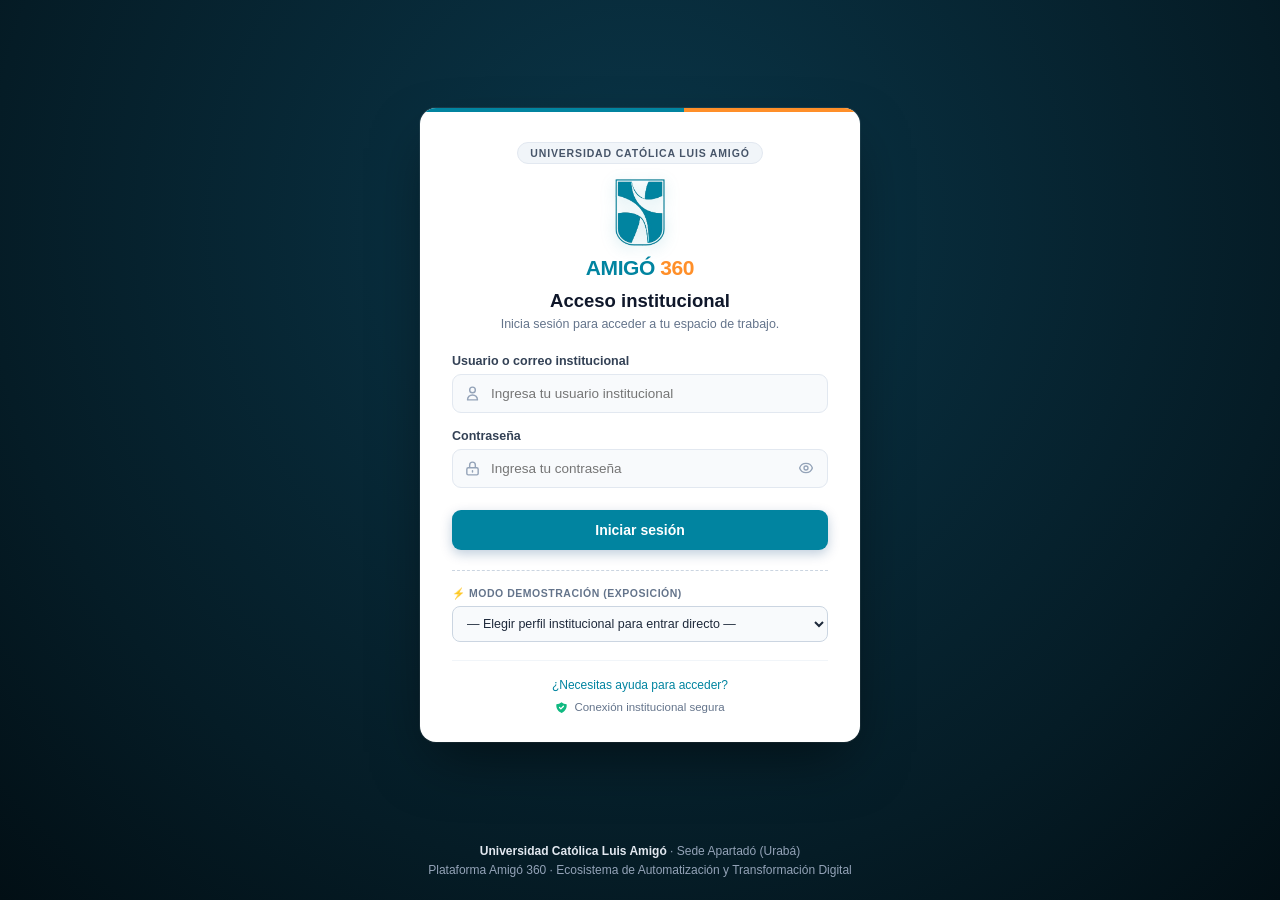
<file: index.html>
﻿<!DOCTYPE html>
<html lang="es">
<head>
<meta charset="UTF-8">
<meta name="viewport" content="width=device-width, initial-scale=1.0">
<title>Acceso Institucional · Plataforma Amigó 360</title>
<link rel="icon" type="image/png" href="favicon.png">
<style>
  :root {
    --azul-inst: #0184A0;
    --azul-profundo: #061F2B;
    --azul-hover: #006F87;
    --naranja-inst: #FF8F29;
    --naranja-hover: #E67718;
    --gris-fondo: #061A24;
    --borde-suave: #E2E8F0;
    --texto-oscuro: #1E293B;
    --texto-mutado: #64748B;
  }

  * { box-sizing: border-box; margin: 0; padding: 0; font-family: -apple-system, BlinkMacSystemFont, "Segoe UI", Roboto, Helvetica, Arial, sans-serif; }

  body {
    min-height: 100vh;
    background: radial-gradient(circle at 50% 25%, #0A3649 0%, #051C26 70%, #020F15 100%);
    display: flex;
    flex-direction: column;
    justify-content: space-between;
    align-items: center;
    padding: 24px 16px 20px;
    color: #fff;
  }

  .login-container {
    width: 100%;
    max-width: 440px;
    margin: auto 0;
  }

  .login-card {
    background: #FFFFFF;
    color: var(--texto-oscuro);
    border-radius: 16px;
    padding: 34px 32px 28px;
    box-shadow: 0 25px 60px -15px rgba(0, 0, 0, 0.55), 0 0 0 1px rgba(255, 255, 255, 0.08);
    position: relative;
    overflow: hidden;
  }

  /* Franja superior tricolor institucional sutil */
  .card-top-bar {
    position: absolute;
    top: 0;
    left: 0;
    right: 0;
    height: 4px;
    background: linear-gradient(90deg, var(--azul-inst) 0%, var(--azul-inst) 60%, var(--naranja-inst) 60%, var(--naranja-inst) 100%);
  }

  .header-box {
    text-align: center;
    margin-bottom: 20px;
  }

  .inst-pill {
    display: inline-block;
    background: #F1F5F9;
    color: #475569;
    border: 1px solid #E2E8F0;
    font-size: 10.5px;
    font-weight: 700;
    letter-spacing: 0.08em;
    padding: 4px 12px;
    border-radius: 999px;
    text-transform: uppercase;
    margin-bottom: 14px;
  }

  .logo-wrap {
    display: flex;
    flex-direction: column;
    align-items: center;
    justify-content: center;
    gap: 10px;
    margin-bottom: 10px;
  }

  .logo-wrap img {
    height: 68px;
    width: auto;
    object-fit: contain;
    filter: drop-shadow(0 4px 8px rgba(1, 132, 160, 0.15));
  }

  .brand-title {
    font-size: 21px;
    font-weight: 800;
    letter-spacing: -0.02em;
    color: var(--azul-inst);
    text-transform: uppercase;
  }

  .brand-title span {
    color: var(--naranja-inst);
  }

  .login-title {
    font-size: 18.5px;
    font-weight: 700;
    color: #0F172A;
    margin-bottom: 4px;
  }

  .login-subtitle {
    font-size: 12.5px;
    color: var(--texto-mutado);
    line-height: 1.4;
  }

  /* Formulario */
  .field-group {
    margin-bottom: 16px;
  }

  .field-group label {
    display: block;
    font-size: 12.5px;
    font-weight: 600;
    color: #334155;
    margin-bottom: 6px;
  }

  .input-box {
    position: relative;
    display: flex;
    align-items: center;
  }

  .input-icon {
    position: absolute;
    left: 12px;
    width: 17px;
    height: 17px;
    color: #94A3B8;
    pointer-events: none;
  }

  .input-box input {
    width: 100%;
    padding: 11px 12px 11px 38px;
    border: 1.5px solid var(--borde-suave);
    border-radius: 9px;
    font-size: 13.5px;
    color: #0F172A;
    outline: none;
    transition: all 0.15s ease;
    background: #F8FAFC;
  }

  .input-box input:focus {
    background: #FFFFFF;
    border-color: var(--azul-inst);
    box-shadow: 0 0 0 3px rgba(0, 59, 115, 0.12);
  }

  .btn-eye {
    position: absolute;
    right: 10px;
    background: none;
    border: none;
    color: #94A3B8;
    cursor: pointer;
    padding: 4px;
    display: flex;
    align-items: center;
    justify-content: center;
  }
  .btn-eye:hover { color: #475569; }

  .btn-submit {
    width: 100%;
    background: var(--azul-inst);
    color: #FFFFFF;
    border: none;
    border-radius: 9px;
    padding: 12px;
    font-size: 14px;
    font-weight: 600;
    cursor: pointer;
    transition: background 0.15s ease, transform 0.05s;
    margin-top: 6px;
    box-shadow: 0 4px 12px rgba(0, 59, 115, 0.25);
  }

  .btn-submit:hover {
    background: var(--azul-hover);
  }

  .btn-submit:active {
    transform: scale(0.99);
  }

  /* Alert error */
  .alert-error {
    background: #FEF2F2;
    border: 1px solid #FCA5A5;
    color: #B91C1C;
    padding: 8px 12px;
    border-radius: 8px;
    font-size: 12px;
    margin-bottom: 14px;
    display: none;
    line-height: 1.4;
  }

  /* Sección Demo para la exposición */
  .demo-block {
    margin-top: 20px;
    padding-top: 16px;
    border-top: 1px dashed #CBD5E1;
  }

  .demo-tag {
    font-size: 10.5px;
    font-weight: 700;
    color: #64748B;
    letter-spacing: 0.05em;
    margin-bottom: 6px;
    display: flex;
    align-items: center;
    justify-content: space-between;
  }

  .demo-select {
    width: 100%;
    padding: 9px 10px;
    border: 1.5px solid #CBD5E1;
    border-radius: 8px;
    font-size: 12.5px;
    background: #F8FAFC;
    color: #1E293B;
    cursor: pointer;
    outline: none;
    transition: border-color 0.15s;
    font-weight: 500;
  }

  .demo-select:focus {
    border-color: var(--naranja-inst);
    background: #FFF;
  }

  /* Footer en la tarjeta */
  .card-footer {
    text-align: center;
    margin-top: 18px;
    padding-top: 14px;
    border-top: 1px solid #F1F5F9;
  }

  .card-footer a {
    color: var(--azul-inst);
    font-size: 12px;
    text-decoration: none;
    font-weight: 500;
  }
  .card-footer a:hover { text-decoration: underline; }

  .secure-pill {
    display: flex;
    align-items: center;
    justify-content: center;
    gap: 6px;
    font-size: 11.5px;
    color: #64748B;
    margin-top: 8px;
  }

  .secure-pill svg { width: 13px; height: 13px; color: #10B981; }

  /* Footer inferior de pantalla */
  .screen-footer {
    text-align: center;
    font-size: 12px;
    color: #94A3B8;
    line-height: 1.6;
    margin-top: 16px;
  }

  .screen-footer b { color: #E2E8F0; }

  @media(max-width: 480px) {
    .login-card { padding: 26px 20px 22px; }
  }
</style>
</head>
<body>

<div></div> <!-- Espaciador superior para centrado perfecto -->

<div class="login-container">
  <div class="login-card">
    <div class="card-top-bar"></div>

    <div class="header-box">
      <div class="inst-pill">Universidad Católica Luis Amigó</div>
      <div class="logo-wrap">
        <img src="escudo_amigo.png" alt="Escudo Universidad Católica Luis Amigó">
        <div class="brand-title">AMIGÓ <span>360</span></div>
      </div>
      <h2 class="login-title">Acceso institucional</h2>
      <p class="login-subtitle">Inicia sesión para acceder a tu espacio de trabajo.</p>
    </div>

    <div id="loginErr" class="alert-error"></div>

    <form id="loginForm" onsubmit="procesarIngreso(event)">
      <div class="field-group">
        <label for="fUser">Usuario o correo institucional</label>
        <div class="input-box">
          <svg class="input-icon" fill="none" stroke="currentColor" viewBox="0 0 24 24">
            <path stroke-linecap="round" stroke-linejoin="round" stroke-width="2" d="M16 7a4 4 0 11-8 0 4 4 0 018 0zM12 14a7 7 0 00-7 7h14a7 7 0 00-7-7z"></path>
          </svg>
          <input type="text" id="fUser" placeholder="Ingresa tu usuario institucional" autocomplete="username" required>
        </div>
      </div>

      <div class="field-group">
        <label for="fPass">Contraseña</label>
        <div class="input-box">
          <svg class="input-icon" fill="none" stroke="currentColor" viewBox="0 0 24 24">
            <path stroke-linecap="round" stroke-linejoin="round" stroke-width="2" d="M12 15v2m-6 4h12a2 2 0 002-2v-6a2 2 0 00-2-2H6a2 2 0 00-2 2v6a2 2 0 002 2zm10-10V7a4 4 0 00-8 0v4h8z"></path>
          </svg>
          <input type="password" id="fPass" placeholder="Ingresa tu contraseña" autocomplete="current-password" required>
          <button type="button" class="btn-eye" onclick="togglePass()" title="Mostrar/ocultar contraseña">
            <svg id="eyeIcon" style="width:16px;height:16px" fill="none" stroke="currentColor" viewBox="0 0 24 24">
              <path stroke-linecap="round" stroke-linejoin="round" stroke-width="2" d="M15 12a3 3 0 11-6 0 3 3 0 016 0z"></path>
              <path stroke-linecap="round" stroke-linejoin="round" stroke-width="2" d="M2.458 12C3.732 7.943 7.523 5 12 5c4.478 0 8.268 2.943 9.542 7-1.274 4.057-5.064 7-9.542 7-4.477 0-8.268-2.943-9.542-7z"></path>
            </svg>
          </button>
        </div>
      </div>

      <button type="submit" class="btn-submit" id="btnSubmit">Iniciar sesión</button>
    </form>

    <!-- DETALLE 1: ACCESO RÁPIDO PARA EXPOSICIÓN -->
    <div class="demo-block">
      <div class="demo-tag">
        <span>⚡ MODO DEMOSTRACIÓN (EXPOSICIÓN)</span>
      </div>
      <select id="selDemo" class="demo-select" onchange="seleccionarPerfilDemo(this.value)">
        <option value="">— Elegir perfil institucional para entrar directo —</option>
        <option value="luz">👩‍💼 Luz Marly Alzate Grajales · Dir. Financiera</option>
        <option value="santiago">🌍 Santiago Hernández Trejos · Dir. Internacionalización</option>
        <option value="extension">🏢 Dirección de Extensión · Proyectos Urabá</option>
        <option value="nataly">🔬 Nataly Restrepo Restrepo · Dir. Investigaciones</option>
        <option value="estudiante">🎓 Valentina Mosquera · Estudiante (Urabá)</option>
      </select>
    </div>

    <div class="card-footer">
      <a href="#" onclick="alert('En caso de soporte con tu cuenta institucional @amigo.edu.co, contacta al Centro de Medios y TIC o a la mesa de ayuda de la Sede Apartadó.'); return false;">¿Necesitas ayuda para acceder?</a>
      <div class="secure-pill">
        <svg fill="currentColor" viewBox="0 0 20 20"><path fill-rule="evenodd" d="M2.166 4.999A11.954 11.954 0 0010 1.944 11.954 11.954 0 0017.834 5c.11.65.166 1.32.166 2.001 0 5.225-3.34 9.67-8 11.317C5.34 16.67 2 12.225 2 7c0-.682.057-1.35.166-2.001zm11.541 3.708a1 1 0 00-1.414-1.414L9 10.586 7.707 9.293a1 1 0 00-1.414 1.414l2 2a1 1 0 001.414 0l4-4z" clip-rule="evenodd"></path></svg>
        <span>Conexión institucional segura</span>
      </div>
    </div>
  </div>
</div>

<div class="screen-footer">
  <div><b>Universidad Católica Luis Amigó</b> · Sede Apartadó (Urabá)</div>
  <div>Plataforma Amigó 360 · Ecosistema de Automatización y Transformación Digital</div>
</div>

<script>
/* Directorio de cuentas institucionales */
const CUENTAS = {
  "luz": {
    users: ["luz.alzate@amigo.edu.co", "luz.alzate", "luz"],
    pass: "Financiera2026",
    destino: "financiera.html",
    claveSesion: () => {
      sessionStorage.setItem("amigo360_fin", "1");
      sessionStorage.removeItem("amigo360_rol");
    }
  },
  "santiago": {
    users: ["santiago.hernandez@amigo.edu.co", "santiago.hernandez", "santiago"],
    pass: "Inter2026",
    destino: "internacionalizacion.html",
    claveSesion: () => {
      sessionStorage.setItem("amigo360_int", "1");
    }
  },
  "extension": {
    users: ["extension@amigo.edu.co", "extension"],
    pass: "Extension2026",
    destino: "extension.html",
    claveSesion: () => {
      sessionStorage.setItem("amigo360_ext", "1");
    }
  },
  "nataly": {
    users: ["nataly.restrepo@amigo.edu.co", "nataly.restrepo", "nataly"],
    pass: "Investiga2026",
    destino: "investigaciones.html",
    claveSesion: () => {
      sessionStorage.setItem("amigo360_inv", "1");
    }
  },
  "estudiante": {
    users: ["valentina.mosquera@amigo.edu.co", "valentina.mosquera", "e-2024051", "valentina"],
    pass: "Amigo2026",
    destino: "estudiante.html",
    claveSesion: () => {
      sessionStorage.setItem("amigo360_user", JSON.stringify({
        nombre: "Valentina Mosquera",
        codigo: "E-2024051",
        rol: "Estudiante",
        sede: "Apartadó",
        cc: "APT-ING",
        unidad: "Facultad de Ingenierías"
      }));
    }
  }
};

/* Ver / ocultar contraseña */
function togglePass() {
  const f = document.getElementById("fPass");
  f.type = f.type === "password" ? "text" : "password";
}

/* Modo Demo: llenar y entrar directo o seleccionar */
function seleccionarPerfilDemo(clave) {
  if (!clave) return;
  const c = CUENTAS[clave];
  if (!c) return;

  document.getElementById("fUser").value = c.users[0];
  document.getElementById("fPass").value = c.pass;
  mostrarError(""); // limpiar error

  // Feedback y acceso automático fluido
  const btn = document.getElementById("btnSubmit");
  btn.textContent = "Accediendo como " + c.users[0] + "…";
  setTimeout(() => {
    c.claveSesion();
    window.location.href = c.destino;
  }, 400);
}

/* Procesar ingreso manual */
function procesarIngreso(e) {
  e.preventDefault();
  const u = document.getElementById("fUser").value.trim().toLowerCase();
  const p = document.getElementById("fPass").value;
  const errBox = document.getElementById("loginErr");

  mostrarError("");

  // 1. Validar si coincide con directivos
  for (const k in CUENTAS) {
    const acc = CUENTAS[k];
    if (acc.users.includes(u)) {
      if (acc.pass === p || p === "12345" || p === "Amigo2026") {
        acc.claveSesion();
        window.location.href = acc.destino;
        return;
      } else {
        mostrarError("Contraseña incorrecta para el usuario institucional ingresado.");
        return;
      }
    }
  }

  // 2. Si no es directivo, tratar como estudiante o docente
  if (u.length >= 3) {
    const userObj = {
      nombre: capitalize(u.replace(/@.*$/, "").replace(".", " ")),
      codigo: u.startsWith("e-") ? u.toUpperCase() : "E-" + Math.floor(100000 + Math.random() * 900000),
      rol: "Estudiante",
      sede: "Apartadó",
      cc: "APT-ING",
      unidad: "Sede Apartadó"
    };
    sessionStorage.setItem("amigo360_user", JSON.stringify(userObj));
    window.location.href = "estudiante.html";
    return;
  }

  mostrarError("Por favor ingresa un correo o usuario institucional válido.");
}

function mostrarError(msg) {
  const box = document.getElementById("loginErr");
  if (!msg) {
    box.style.display = "none";
    box.textContent = "";
  } else {
    box.textContent = msg;
    box.style.display = "block";
  }
}

function capitalize(s) {
  return s.split(" ").map(w => w.charAt(0).toUpperCase() + w.slice(1)).join(" ");
}
</script>
</body>
</html>
</file>
